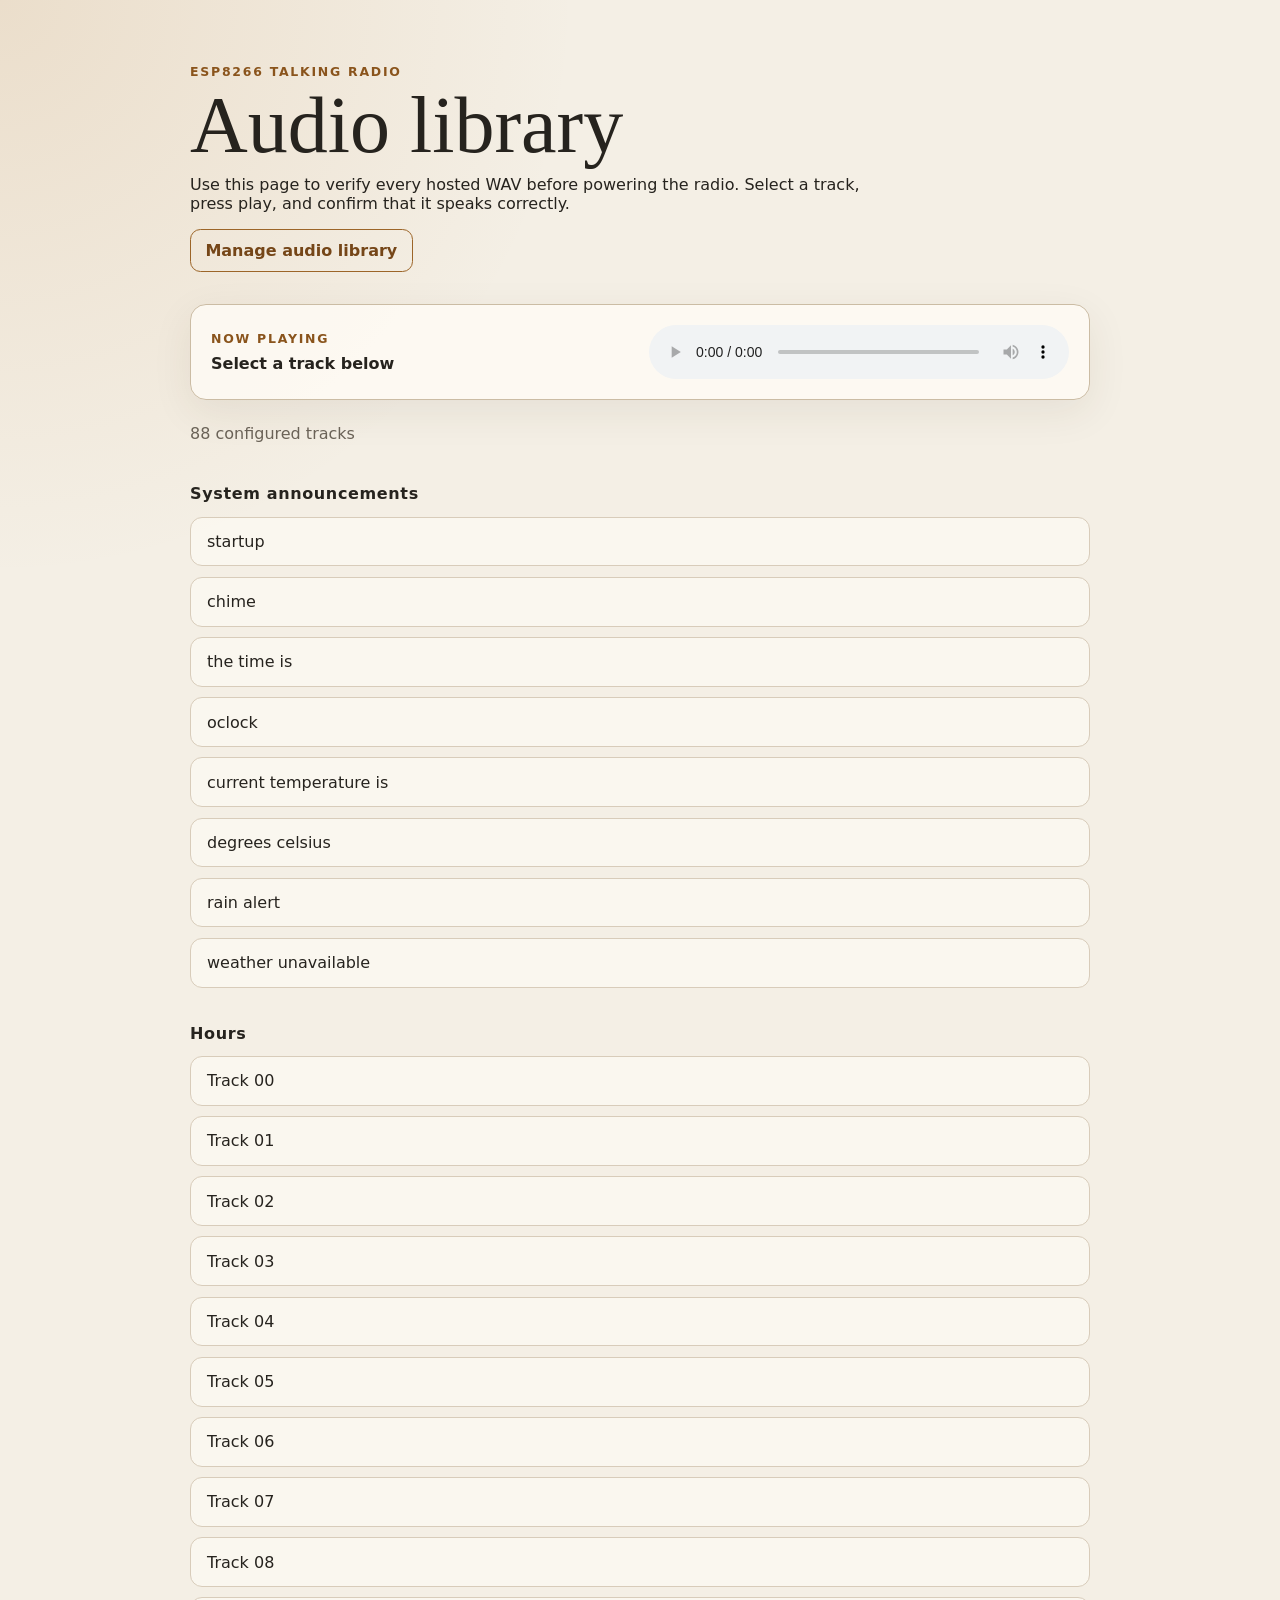
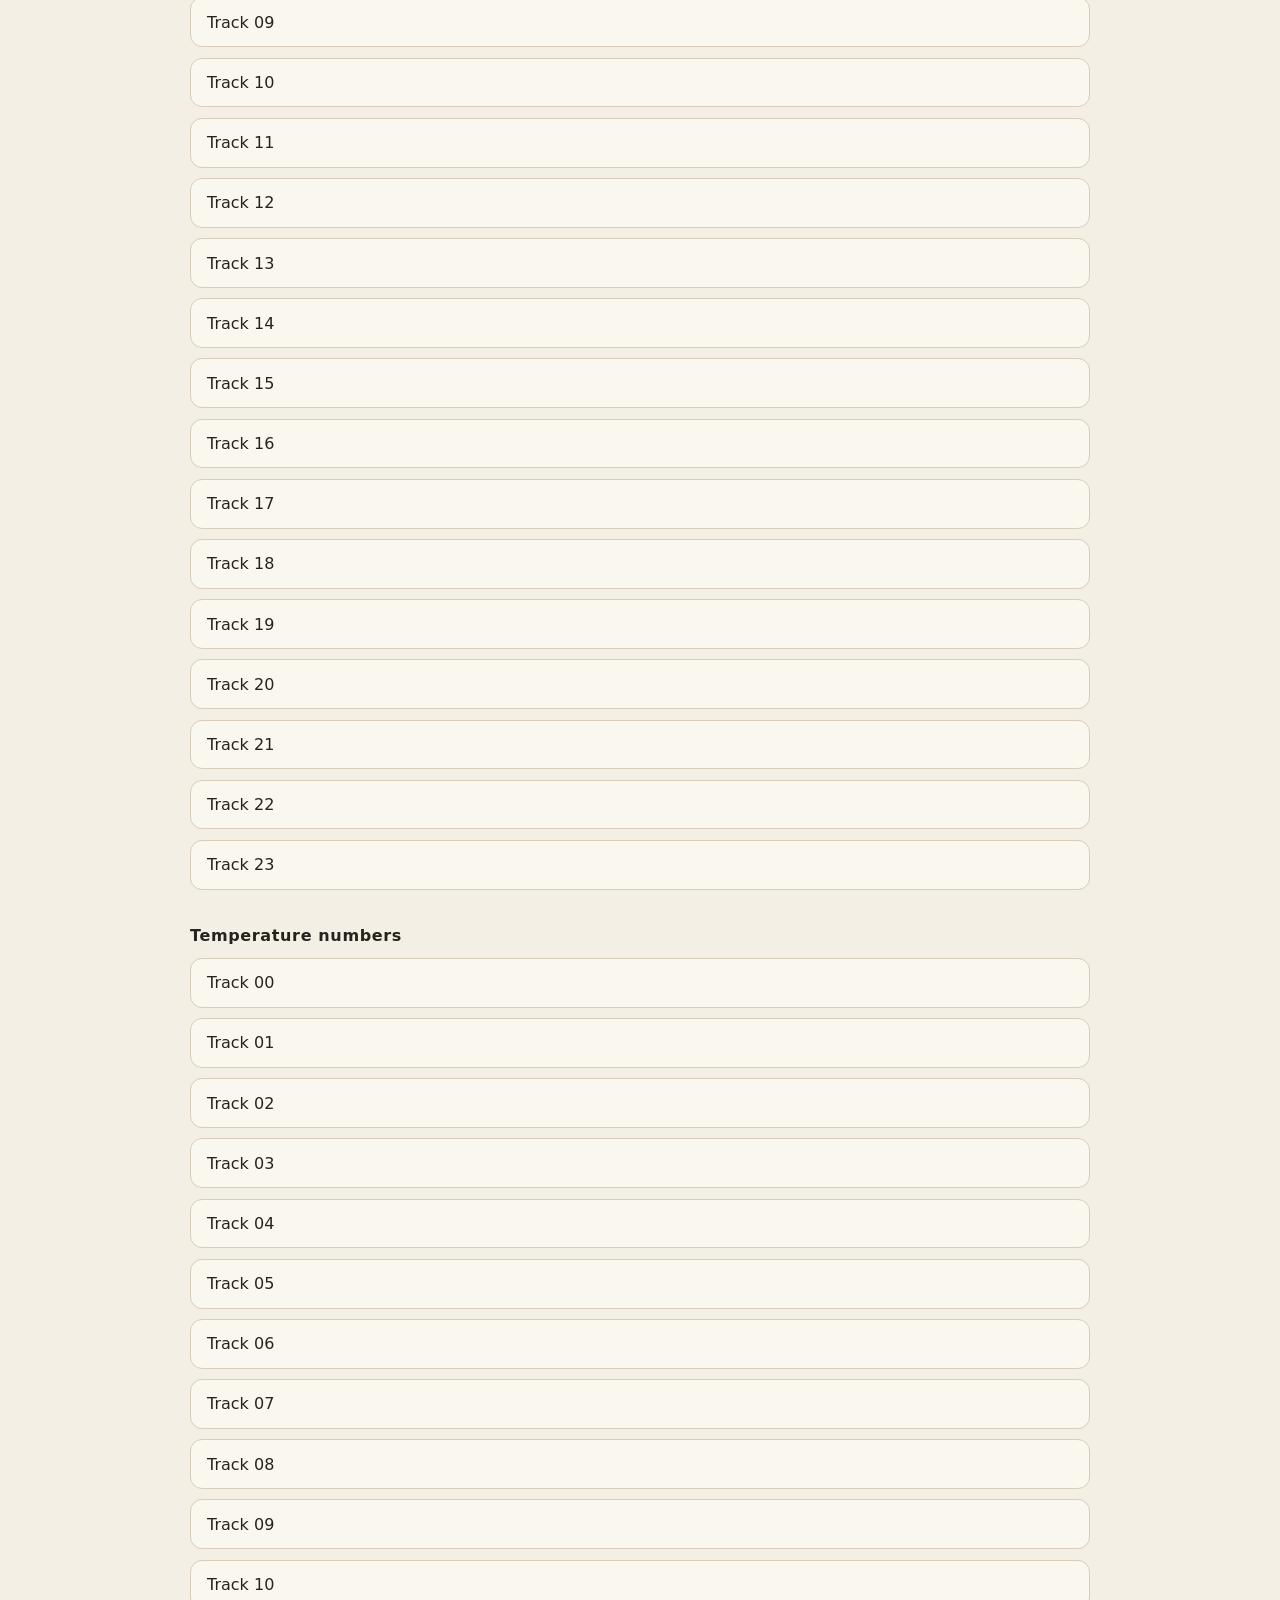
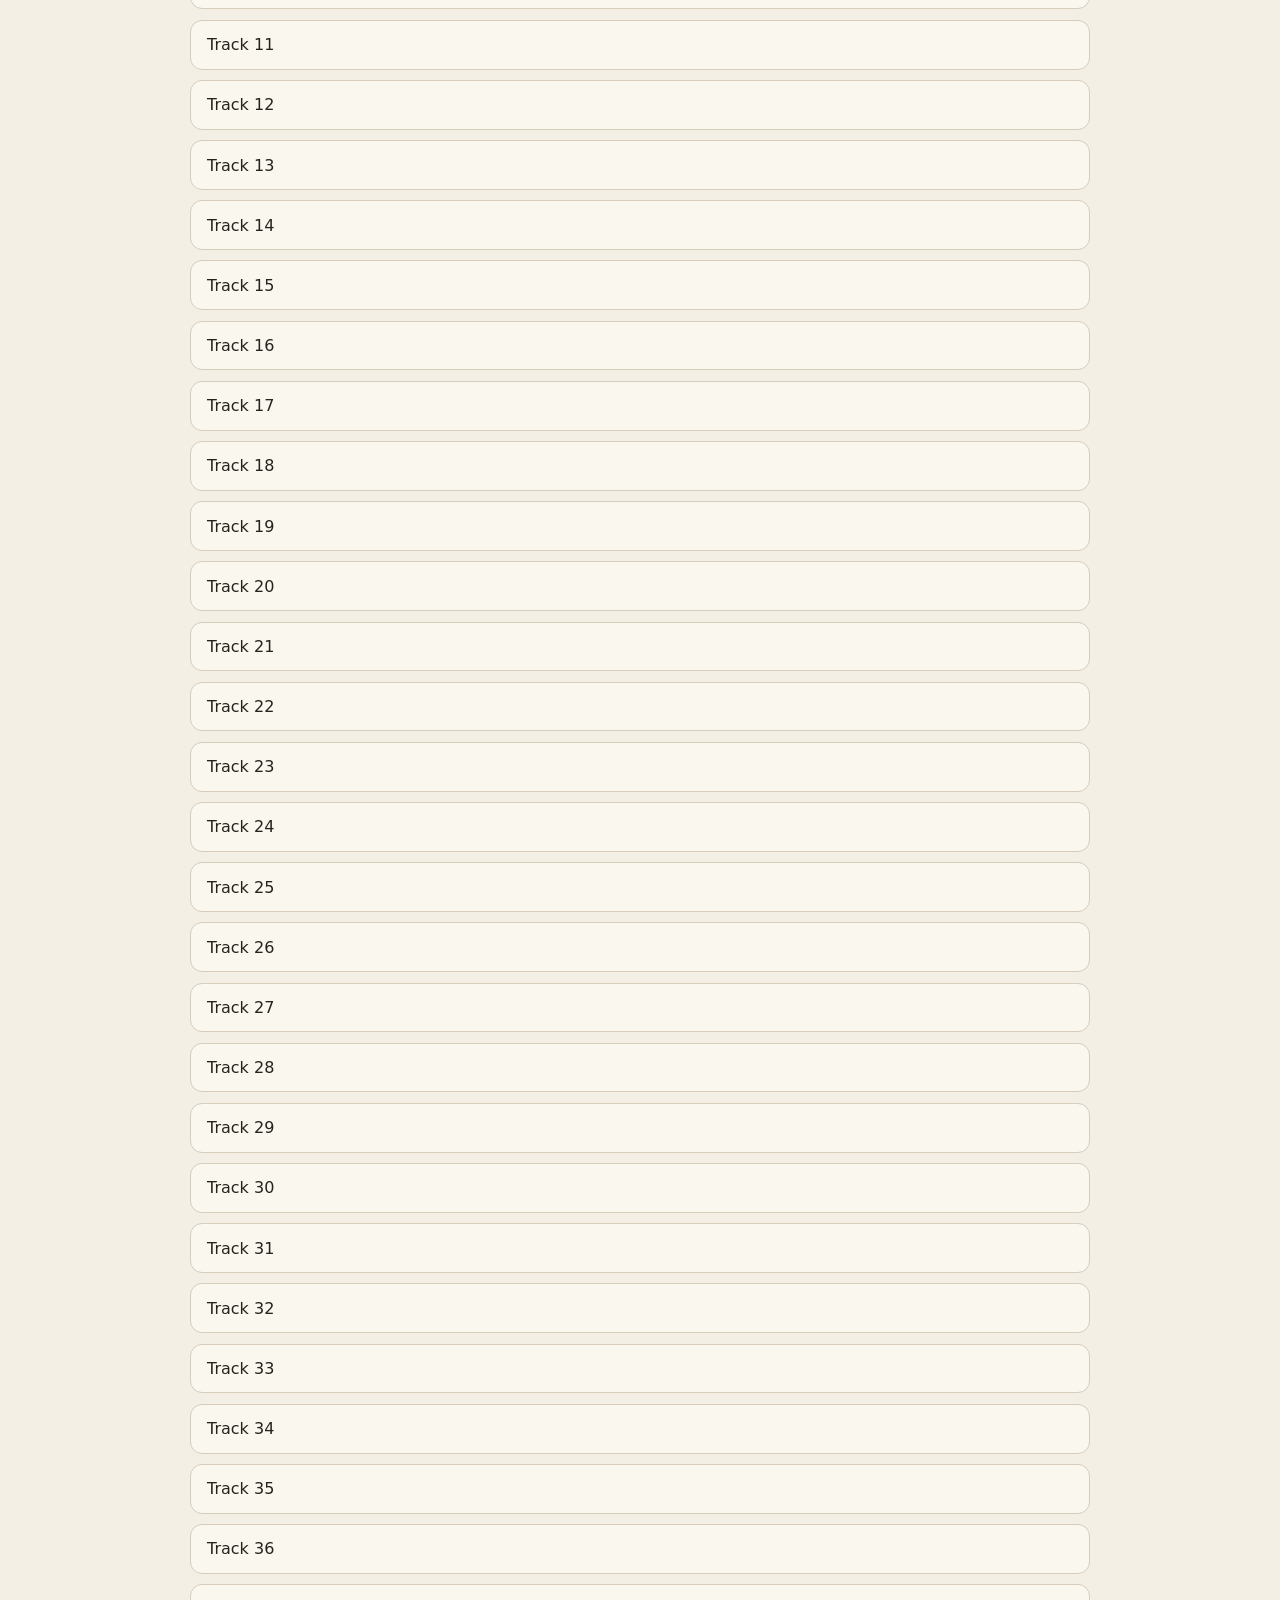
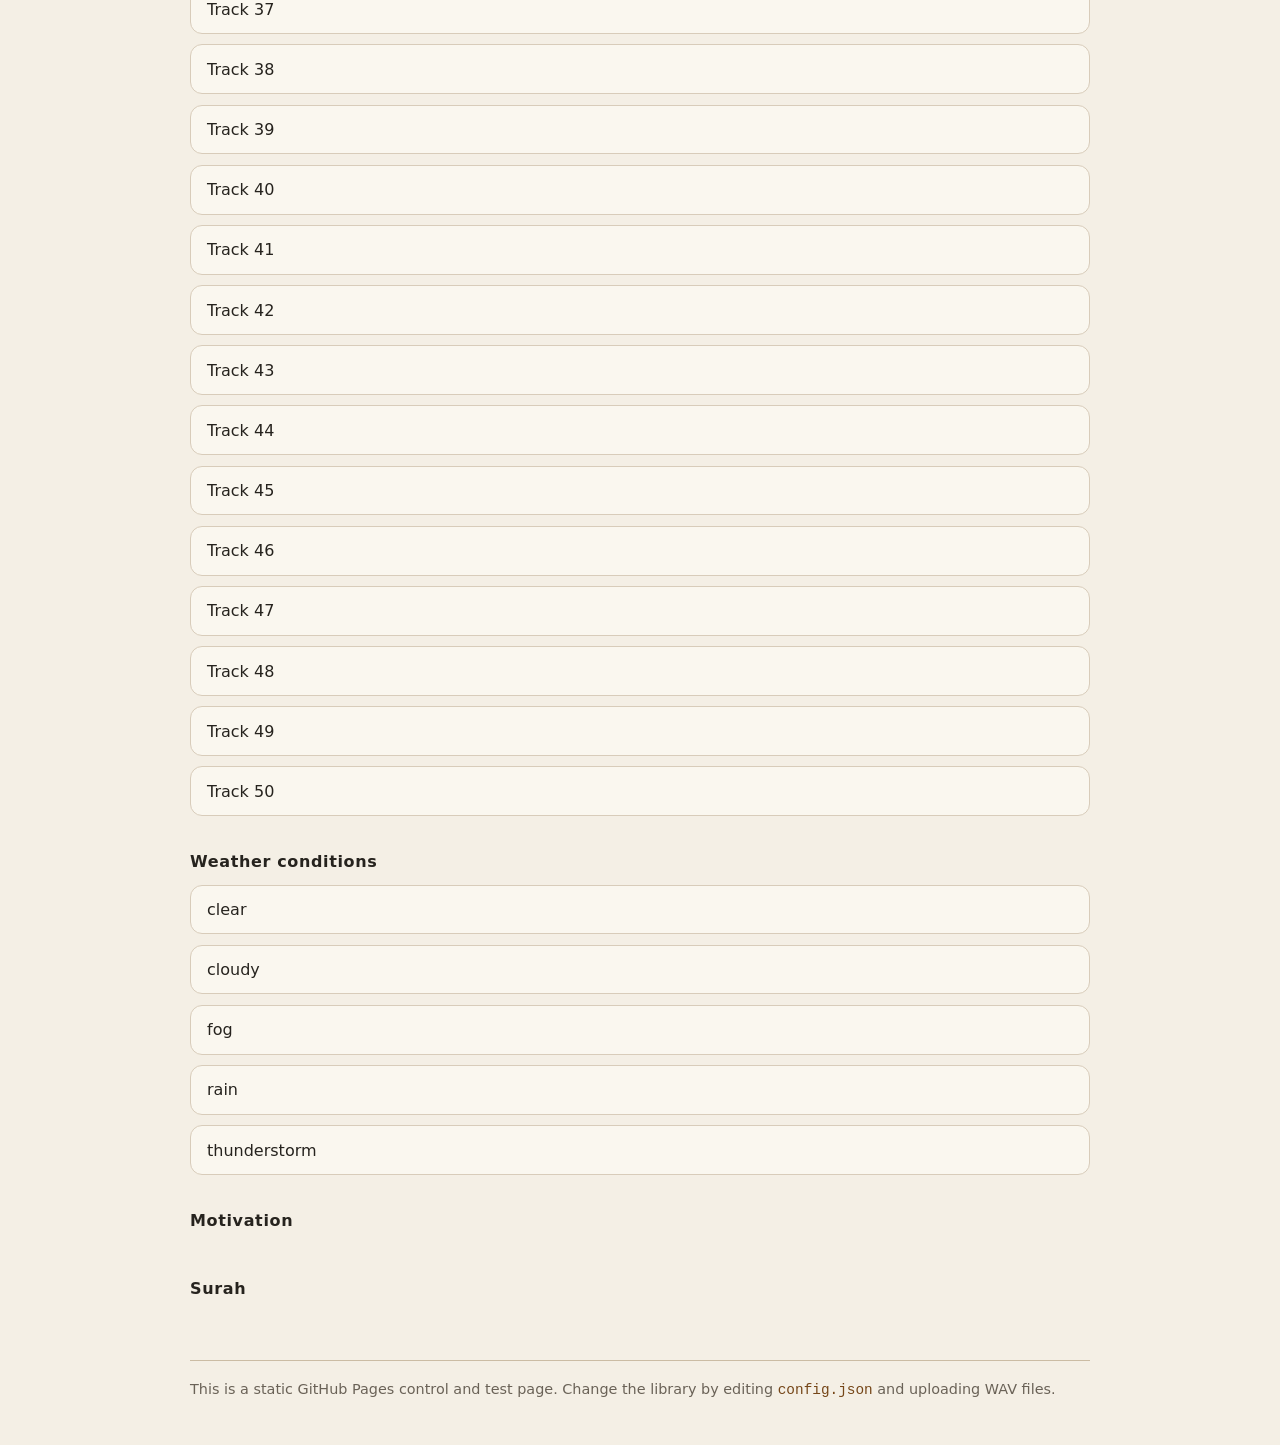
<file: docs/index.html>
<!doctype html>
<html lang="en">
  <head>
    <meta charset="utf-8">
    <meta name="viewport" content="width=device-width, initial-scale=1">
    <meta name="color-scheme" content="light dark">
    <title>Talking Radio Audio Library</title>
    <link rel="stylesheet" href="styles.css">
  </head>
  <body>
    <main>
      <header>
        <p class="eyebrow">ESP8266 talking radio</p>
        <h1>Audio library</h1>
        <p>
          Use this page to verify every hosted WAV before powering the radio.
          Select a track, press play, and confirm that it speaks correctly.
        </p>
        <a class="manage-link" href="manage.html">Manage audio library</a>
      </header>

      <section class="player-panel" aria-labelledby="now-playing-heading">
        <div>
          <p class="eyebrow" id="now-playing-heading">Now playing</p>
          <p id="now-playing">Select a track below</p>
        </div>
        <audio id="audio-player" controls preload="none"></audio>
      </section>

      <p id="status" role="status">Loading config.json…</p>
      <div id="library"></div>

      <footer>
        This is a static GitHub Pages control and test page. Change the library
        by editing <code>config.json</code> and uploading WAV files.
      </footer>
    </main>
    <script src="app.js"></script>
  </body>
</html>
</file>
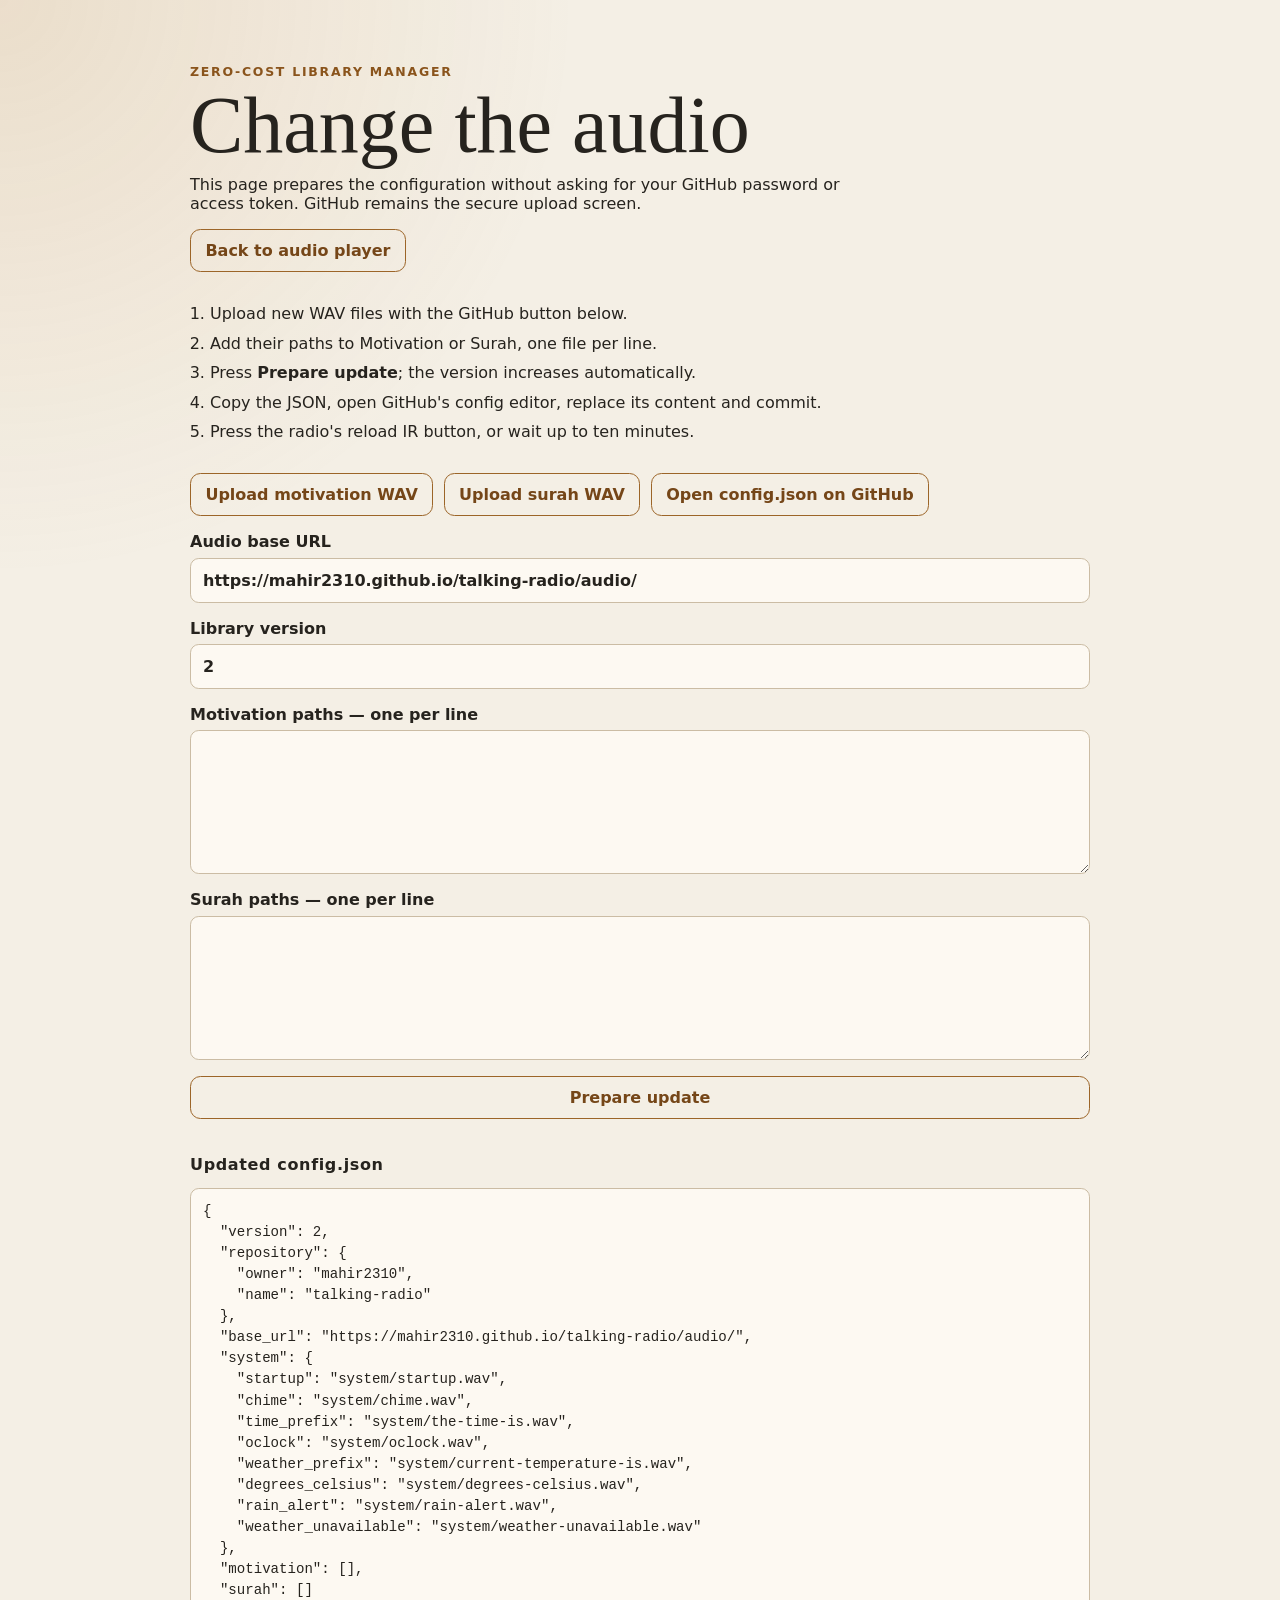
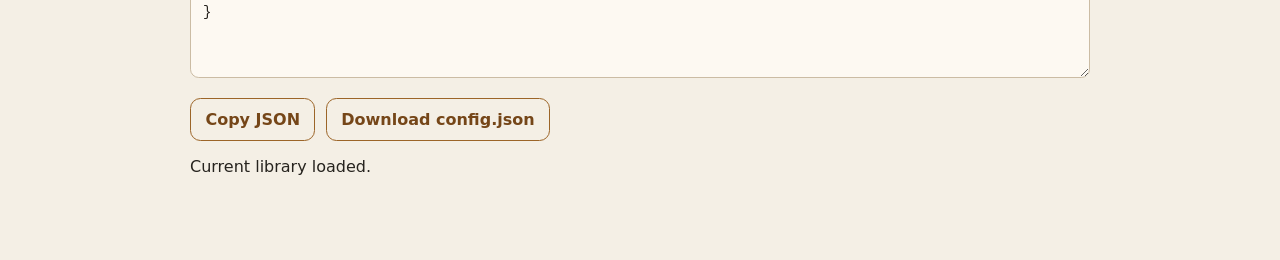
<file: docs/manage.html>
<!doctype html>
<html lang="en">
  <head>
    <meta charset="utf-8">
    <meta name="viewport" content="width=device-width, initial-scale=1">
    <meta name="color-scheme" content="light dark">
    <title>Manage Talking Radio Audio</title>
    <link rel="stylesheet" href="styles.css">
  </head>
  <body>
    <main>
      <header>
        <p class="eyebrow">Zero-cost library manager</p>
        <h1>Change the audio</h1>
        <p>
          This page prepares the configuration without asking for your GitHub
          password or access token. GitHub remains the secure upload screen.
        </p>
        <a class="manage-link" href="index.html">Back to audio player</a>
      </header>

      <ol class="instructions">
        <li>Upload new WAV files with the GitHub button below.</li>
        <li>Add their paths to Motivation or Surah, one file per line.</li>
        <li>Press <strong>Prepare update</strong>; the version increases automatically.</li>
        <li>Copy the JSON, open GitHub's config editor, replace its content and commit.</li>
        <li>Press the radio's reload IR button, or wait up to ten minutes.</li>
      </ol>

      <div class="actions">
        <a id="upload-motivation" class="action-link" href="#">Upload motivation WAV</a>
        <a id="upload-surah" class="action-link" href="#">Upload surah WAV</a>
        <a id="edit-config" class="action-link" href="#">Open config.json on GitHub</a>
      </div>

      <form id="library-form" class="editor-grid">
        <label>
          Audio base URL
          <input id="base-url" type="url" required>
        </label>
        <label>
          Library version
          <input id="version" type="number" min="1" step="1" required>
        </label>
        <label>
          Motivation paths — one per line
          <textarea id="motivation" spellcheck="false"></textarea>
        </label>
        <label>
          Surah paths — one per line
          <textarea id="surah" spellcheck="false"></textarea>
        </label>
        <button class="action-link" type="submit">Prepare update</button>
      </form>

      <section class="group" aria-labelledby="json-heading">
        <h2 id="json-heading">Updated config.json</h2>
        <textarea id="json-output" rows="22" readonly spellcheck="false"></textarea>
        <div class="actions">
          <button id="copy-json" class="action-link" type="button">Copy JSON</button>
          <button id="download-json" class="action-link" type="button">Download config.json</button>
        </div>
        <p id="manager-status" role="status">Loading current library…</p>
      </section>
    </main>
    <script src="manage.js"></script>
  </body>
</html>
</file>
<file: docs/styles.css>
:root {
  color-scheme: light dark;
  font-family: Inter, ui-sans-serif, system-ui, -apple-system, BlinkMacSystemFont,
    "Segoe UI", sans-serif;
  background: #f4efe5;
  color: #26231e;
}

* {
  box-sizing: border-box;
}

body {
  margin: 0;
  min-height: 100vh;
  background:
    radial-gradient(circle at top left, rgba(180, 118, 46, 0.14), transparent 36rem),
    #f4efe5;
}

main {
  width: min(900px, calc(100% - 2rem));
  margin: 0 auto;
  padding: 4rem 0 3rem;
}

header {
  max-width: 680px;
  margin-bottom: 2rem;
}

h1,
h2,
p {
  margin-top: 0;
}

h1 {
  margin-bottom: 0.75rem;
  font-family: Georgia, "Times New Roman", serif;
  font-size: clamp(2.5rem, 8vw, 5rem);
  font-weight: 500;
  line-height: 0.95;
}

h2 {
  font-size: 1rem;
  letter-spacing: 0.04em;
}

.eyebrow {
  margin-bottom: 0.5rem;
  color: #8a541c;
  font-size: 0.78rem;
  font-weight: 700;
  letter-spacing: 0.14em;
  text-transform: uppercase;
}

.player-panel {
  display: grid;
  grid-template-columns: 1fr minmax(260px, 420px);
  gap: 1.5rem;
  align-items: center;
  margin-bottom: 1.5rem;
  padding: 1.25rem;
  border: 1px solid #cbbca4;
  border-radius: 1rem;
  background: rgba(255, 252, 246, 0.82);
  box-shadow: 0 12px 40px rgba(70, 47, 20, 0.08);
}

#now-playing {
  margin-bottom: 0;
  font-weight: 650;
  overflow-wrap: anywhere;
}

audio {
  width: 100%;
}

#status {
  min-height: 1.5rem;
  color: #6a6257;
}

.group {
  margin: 2.25rem 0;
}

.track-list {
  display: grid;
  gap: 0.65rem;
  margin: 0;
  padding: 0;
  list-style: none;
}

.track-button {
  width: 100%;
  padding: 0.9rem 1rem;
  border: 1px solid #d8ccba;
  border-radius: 0.75rem;
  background: rgba(255, 252, 246, 0.62);
  color: inherit;
  font: inherit;
  text-align: left;
  overflow-wrap: anywhere;
}

.track-button:hover,
.track-button:focus-visible {
  border-color: #9c6528;
  background: #fffaf0;
}

.track-button[aria-current="true"] {
  border-color: #8a541c;
  background: #f1dfc1;
}

footer {
  margin-top: 3rem;
  padding-top: 1.25rem;
  border-top: 1px solid #cbbca4;
  color: #6a6257;
  font-size: 0.9rem;
}

code {
  color: #754618;
}

.manage-link,
.action-link,
button.action-link {
  display: inline-block;
  padding: 0.7rem 0.9rem;
  border: 1px solid #9c6528;
  border-radius: 0.65rem;
  background: transparent;
  color: #754618;
  font: inherit;
  font-weight: 650;
  text-decoration: none;
}

.manage-link:hover,
.manage-link:focus-visible,
.action-link:hover,
.action-link:focus-visible {
  background: #f1dfc1;
}

.editor-grid {
  display: grid;
  gap: 1rem;
}

.editor-grid label {
  display: grid;
  gap: 0.4rem;
  font-weight: 650;
}

.editor-grid input,
.editor-grid textarea {
  width: 100%;
  padding: 0.75rem;
  border: 1px solid #cbbca4;
  border-radius: 0.55rem;
  background: rgba(255, 252, 246, 0.82);
  color: inherit;
  font: inherit;
}

.editor-grid textarea {
  min-height: 9rem;
  resize: vertical;
}

#json-output {
  width: 100%;
  padding: 0.75rem;
  border: 1px solid #cbbca4;
  border-radius: 0.55rem;
  background: rgba(255, 252, 246, 0.82);
  color: inherit;
  font: 0.88rem/1.5 ui-monospace, SFMono-Regular, Consolas, monospace;
  resize: vertical;
}

.actions {
  display: flex;
  flex-wrap: wrap;
  gap: 0.65rem;
  margin: 1rem 0;
}

.instructions {
  margin: 2rem 0;
  padding-left: 1.25rem;
}

.instructions li {
  margin-bottom: 0.65rem;
}

@media (max-width: 650px) {
  main {
    padding-top: 2.5rem;
  }

  .player-panel {
    grid-template-columns: 1fr;
  }
}

@media (prefers-color-scheme: dark) {
  :root {
    background: #17140f;
    color: #eee6d9;
  }

  body {
    background:
      radial-gradient(circle at top left, rgba(194, 130, 59, 0.13), transparent 36rem),
      #17140f;
  }

  .eyebrow,
  code {
    color: #e1aa69;
  }

  .manage-link,
  .action-link,
  button.action-link {
    border-color: #d49a59;
    color: #e1aa69;
  }

  .manage-link:hover,
  .manage-link:focus-visible,
  .action-link:hover,
  .action-link:focus-visible {
    background: #49331e;
  }

  .editor-grid input,
  .editor-grid textarea,
  #json-output {
    border-color: #4a4034;
    background: rgba(39, 33, 26, 0.86);
  }

  .player-panel,
  .track-button {
    border-color: #4a4034;
    background: rgba(39, 33, 26, 0.86);
  }

  .track-button:hover,
  .track-button:focus-visible {
    border-color: #d49a59;
    background: #31281e;
  }

  .track-button[aria-current="true"] {
    border-color: #d49a59;
    background: #49331e;
  }

  #status,
  footer {
    color: #b9ad9d;
  }
}
</file>
